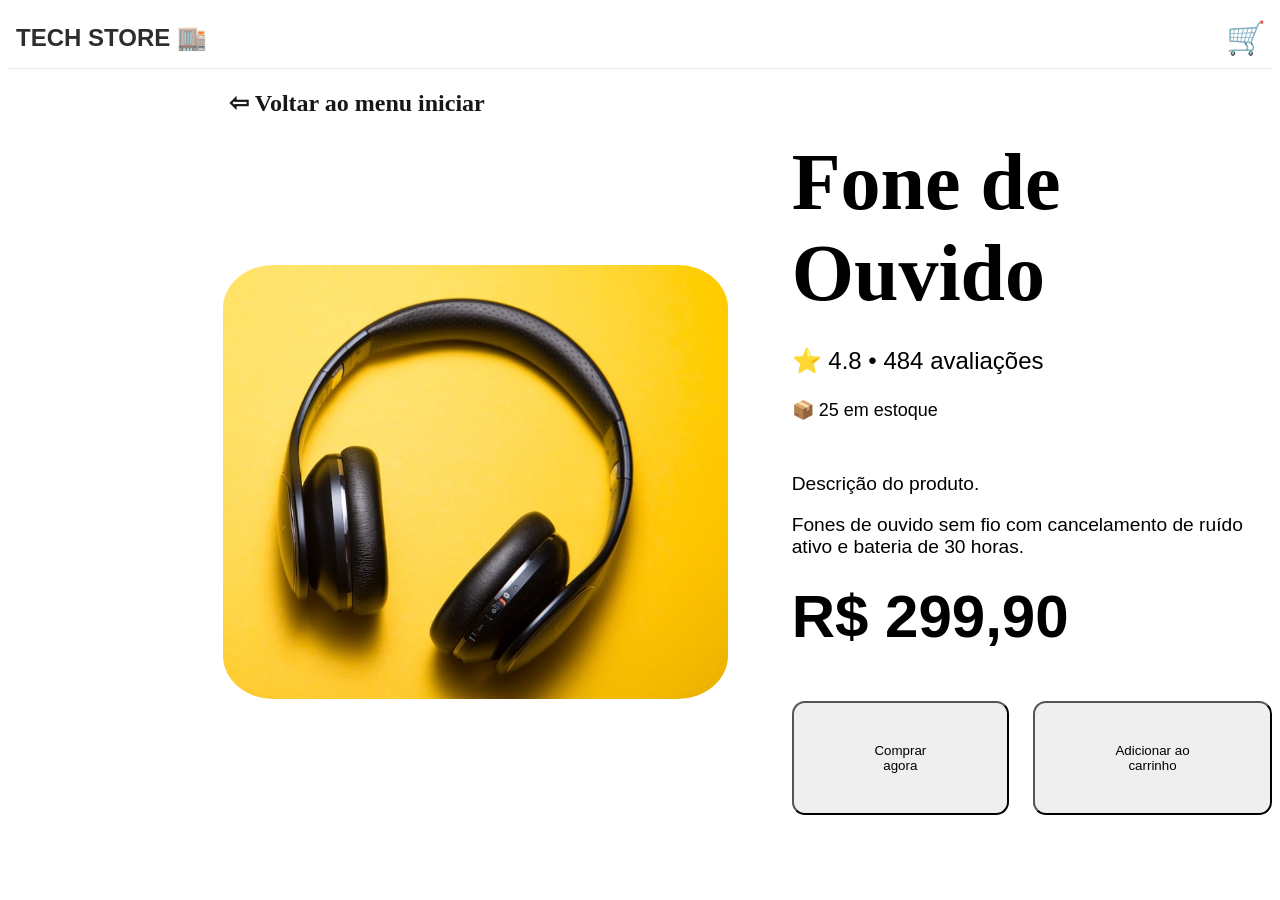
<file: produto01.html>
<!DOCTYPE html>
<html lang="pt-BR">
<head>
    <meta charset="UTF-8">
    <meta name="viewport" content="width=device-width, initial-scale=1.0">
    <link rel="stylesheet" href="produto01.css">
    <link rel="preconnect" href="https://fonts.googleapis.com">
    <title>TECH STORE</title>
</head>
<body>
    
    <header class="cabeçalho">
        <div class="nome-loja">
            <h1>TECH STORE 🏬</h1>
        </div>
        <div class="utilitários">
            <button class="carrinho">🛒</button>
        </div>
    </header>

    <main>
        <h2>
            <a class="voltar-menu" href="-home-page.html">
                ⇦ Voltar ao menu iniciar
            </a>
        </h2>

        <section class="fone-ouvido">
            <img class="fone-de-ouvido" src="images/fone-de-ouvido.png" alt="Fone de ouvido">
            
            <div class="informacoes-do-produto">
                <h1 class="titulo-fone"> Fone de Ouvido </h1>
                <p class="avaliação">⭐ 4.8 • 484 avaliações</p>
                <p class="estoque">📦 25 em estoque</p>
                <div class="Descrição">
                    <p>Descrição do produto.</p>
                    <p>Fones de ouvido sem fio com cancelamento de ruído ativo e bateria de 30 horas.</p>
                </div>
                <h2 class="valor">R$ 299,90</h2>
                <div class="botões">
                    <button class="botao-compra">Comprar agora</button>
                    <button class="botao-carrinho"> Adicionar ao carrinho</button>
                </div>
            </div>
        </section>
    </main>

</body>
</html>
</file>
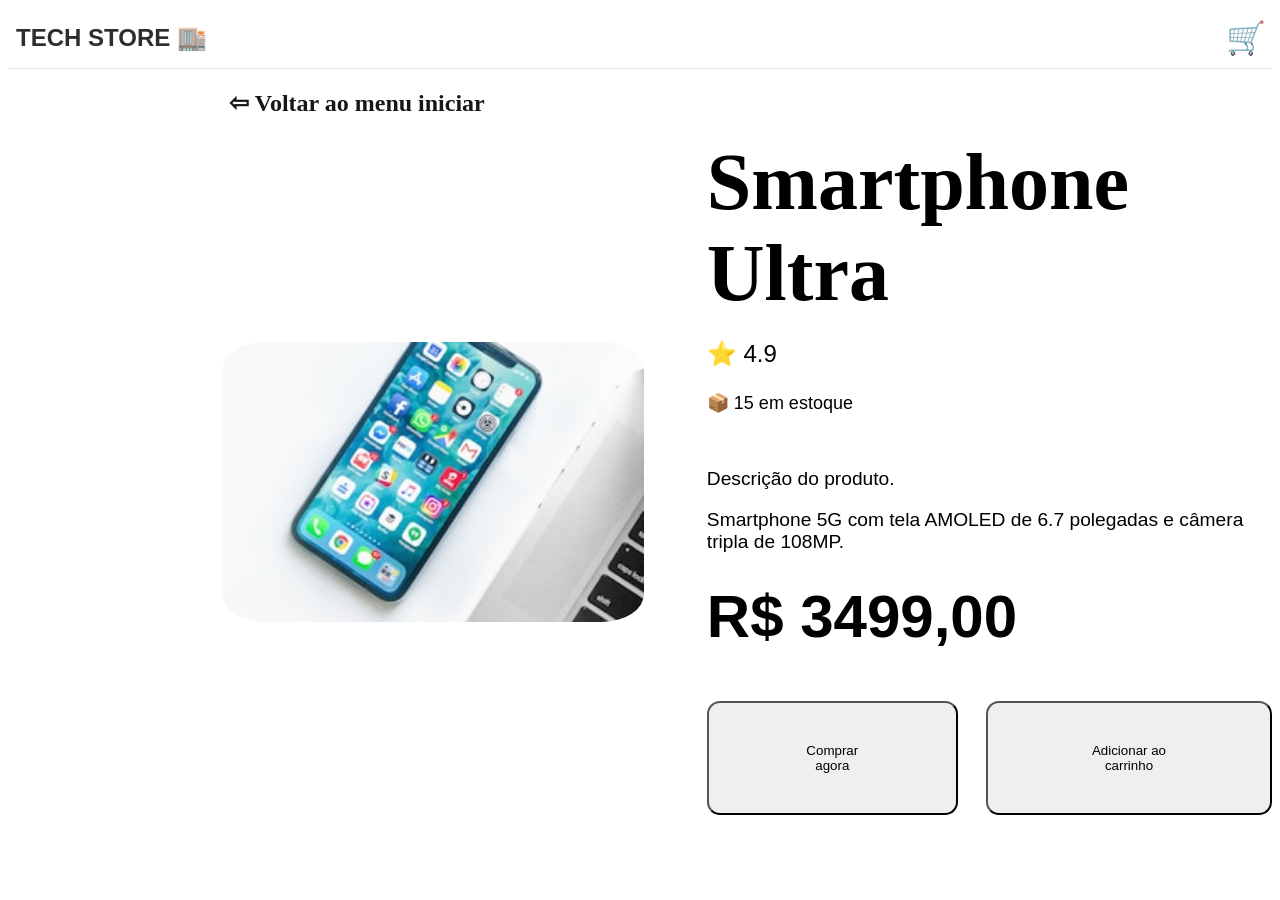
<file: produto02.html>
<!DOCTYPE html>
<html lang="pt-BR">
<head>
    <meta charset="UTF-8">
    <meta name="viewport" content="width=device-width, initial-scale=1.0">
    <link rel="stylesheet" href="produto02.css">
    <link rel="preconnect" href="https://fonts.googleapis.com">
    <title>TECH STORE</title>
</head>
<body>
    
    <header class="cabeçalho">
        <div class="nome-loja">
            <h1>TECH STORE 🏬</h1>
        </div>
        <div class="utilitários">
            <button class="carrinho">🛒</button>
        </div>
    </header>

    <main>
        <h2>
            <a class="voltar-menu" href="-home-page.html">
                ⇦ Voltar ao menu iniciar
            </a>
        </h2>

        <section class="produto-celular">
            <img class="imagem-celular" src="images/celular.png" alt="Smartphone Ultra">
            
            <div class="informacoes-do-produto">
                <h1 class="titulo-celular"> Smartphone Ultra </h1>
                <p class="avaliação">⭐ 4.9</p>
                <p class="estoque">📦 15 em estoque</p>
                <div class="Descrição">
                    <p>Descrição do produto.</p>
                    <p>Smartphone 5G com tela AMOLED de 6.7 polegadas e câmera tripla de 108MP.</p>
                </div>
                <h2 class="valor">R$ 3499,00</h2>
                <div class="botões">
                    <button class="botao-compra">Comprar agora</button>
                    <button class="botao-carrinho"> Adicionar ao carrinho</button>
                </div>
            </div>
        </section>
    </main>

</body>
</html>
</file>
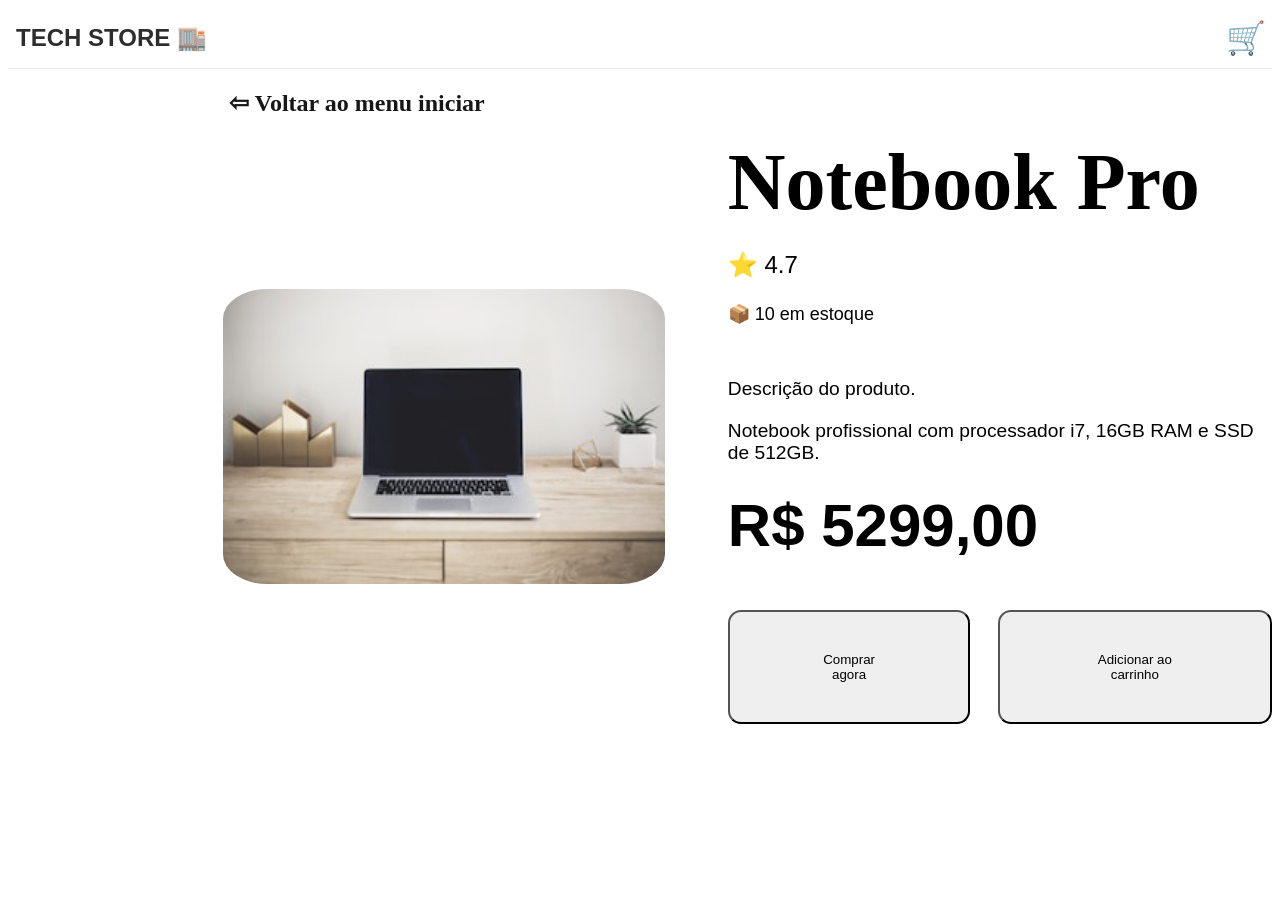
<file: produto03.html>
<!DOCTYPE html>
<html lang="pt-BR">
<head>
    <meta charset="UTF-8">
    <meta name="viewport" content="width=device-width, initial-scale=1.0">
    <link rel="stylesheet" href="produto03.css">
    <link rel="preconnect" href="https://fonts.googleapis.com">
    <title>TECH STORE</title>
</head>
<body>
    
    <header class="cabeçalho">
        <div class="nome-loja">
            <h1>TECH STORE 🏬</h1>
        </div>
        <div class="utilitários">
            <button class="carrinho">🛒</button>
        </div>
    </header>

    <main>
        <h2>
            <a class="voltar-menu" href="-home-page.html">
                ⇦ Voltar ao menu iniciar
            </a>
        </h2>

        <section class="produto-notebook">
            <img class="imagem-notebook" src="images/notebook.png" alt="Notebook Pro">
            
            <div class="informacoes-do-produto">
                <h1 class="titulo-notebook"> Notebook Pro </h1>
                <p class="avaliação">⭐ 4.7</p>
                <p class="estoque">📦 10 em estoque</p>
                <div class="Descrição">
                    <p>Descrição do produto.</p>
                    <p>Notebook profissional com processador i7, 16GB RAM e SSD de 512GB.</p>
                </div>
                <h2 class="valor">R$ 5299,00</h2>
                <div class="botões">
                    <button class="botao-compra">Comprar agora</button>
                    <button class="botao-carrinho"> Adicionar ao carrinho</button>
                </div>
            </div>
        </section>
    </main>

</body>
</html>
</file>
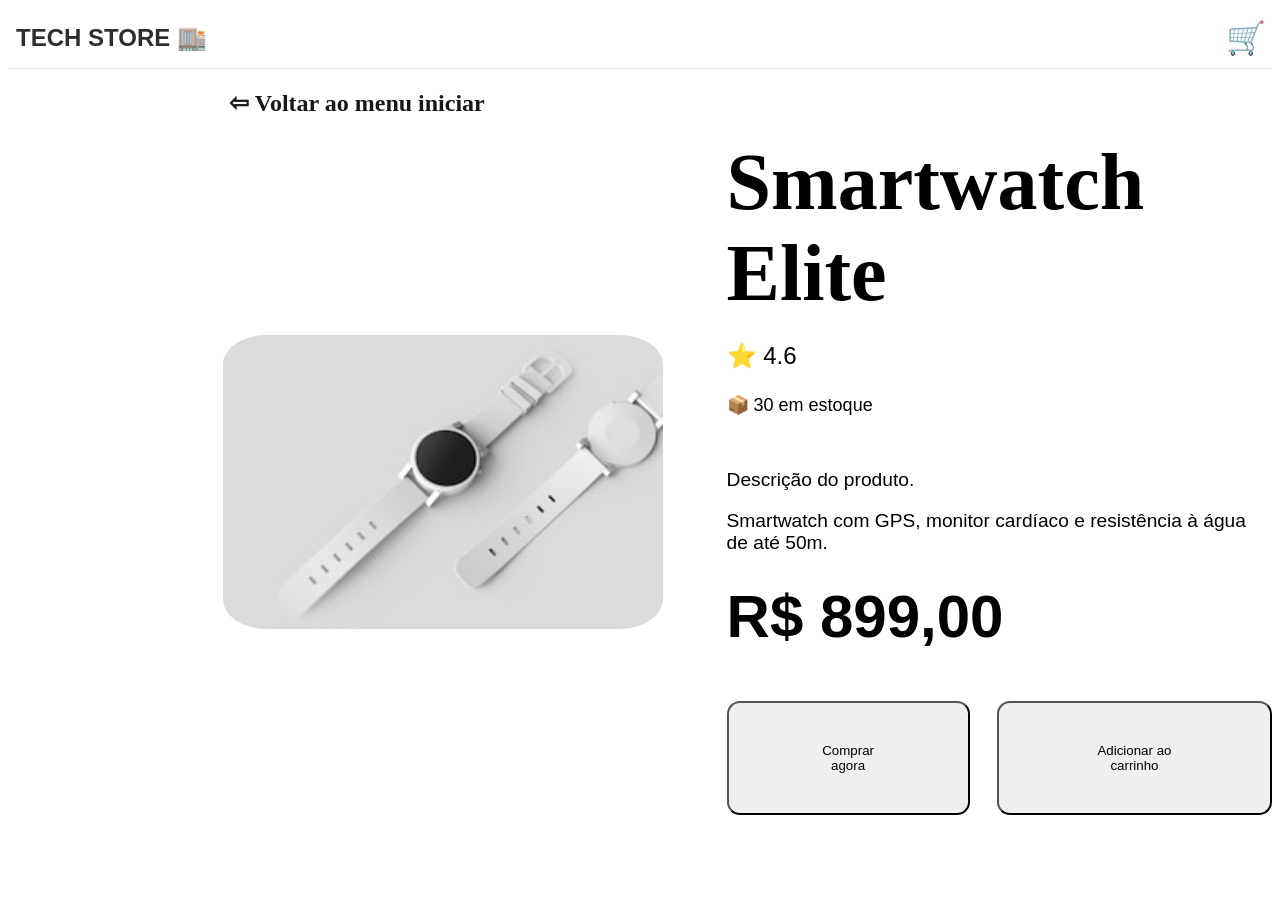
<file: produto04.html>
<!DOCTYPE html>
<html lang="pt-BR">
<head>
    <meta charset="UTF-8">
    <meta name="viewport" content="width=device-width, initial-scale=1.0">
    <link rel="stylesheet" href="produto04.css">
    <link rel="preconnect" href="https://fonts.googleapis.com">
    <title>TECH STORE</title>
</head>
<body>
    
    <header class="cabeçalho">
        <div class="nome-loja">
            <h1>TECH STORE 🏬</h1>
        </div>
        <div class="utilitários">
            <button class="carrinho">🛒</button>
        </div>
    </header>

    <main>
        <h2>
            <a class="voltar-menu" href="-home-page.html">
                ⇦ Voltar ao menu iniciar
            </a>
        </h2>

        <section class="produto-smartwatch">
            <img class="imagem-smartwatch" src="images/smartwatch.png" alt="Smartwatch Elite">
            
            <div class="informacoes-do-produto">
                <h1 class="titulo-smartwatch"> Smartwatch Elite </h1>
                <p class="avaliação">⭐ 4.6</p>
                <p class="estoque">📦 30 em estoque</p>
                <div class="Descrição">
                    <p>Descrição do produto.</p>
                    <p>Smartwatch com GPS, monitor cardíaco e resistência à água de até 50m.</p>
                </div>
                <h2 class="valor">R$ 899,00</h2>
                <div class="botões">
                    <button class="botao-compra">Comprar agora</button>
                    <button class="botao-carrinho"> Adicionar ao carrinho</button>
                </div>
            </div>
        </section>
    </main>

</body>
</html>
</file>
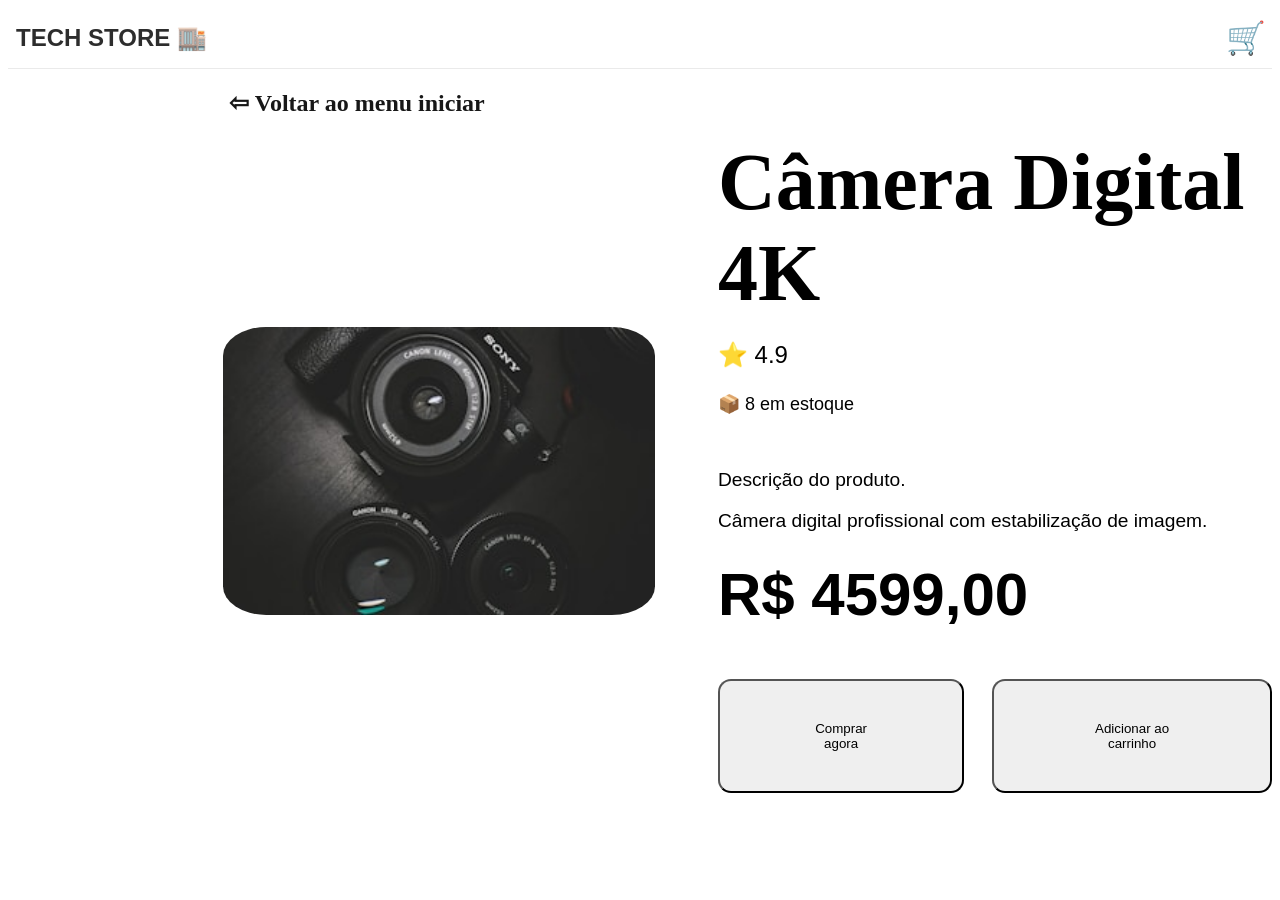
<file: produto05.html>
<!DOCTYPE html>
<html lang="pt-BR">
<head>
    <meta charset="UTF-8">
    <meta name="viewport" content="width=device-width, initial-scale=1.0">
    <link rel="stylesheet" href="produto05.css">
    <link rel="preconnect" href="https://fonts.googleapis.com">
    <title>TECH STORE</title>
</head>
<body>
    
    <header class="cabeçalho">
        <div class="nome-loja">
            <h1>TECH STORE 🏬</h1>
        </div>
        <div class="utilitários">
            <button class="carrinho">🛒</button>
        </div>
    </header>

    <main>
        <h2>
            <a class="voltar-menu" href="-home-page.html">
                ⇦ Voltar ao menu iniciar
            </a>
        </h2>

        <section class="produto-camera">
            <img class="imagem-camera" src="images/camera.png" alt="Câmera Digital 4K">
            
            <div class="informacoes-do-produto">
                <h1 class="titulo-camera"> Câmera Digital 4K </h1>
                <p class="avaliação">⭐ 4.9</p>
                <p class="estoque">📦 8 em estoque</p>
                <div class="Descrição">
                    <p>Descrição do produto.</p>
                    <p>Câmera digital profissional com estabilização de imagem.</p>
                </div>
                <h2 class="valor">R$ 4599,00</h2>
                <div class="botões">
                    <button class="botao-compra">Comprar agora</button>
                    <button class="botao-carrinho"> Adicionar ao carrinho</button>
                </div>
            </div>
        </section>
    </main>

</body>
</html>
</file>
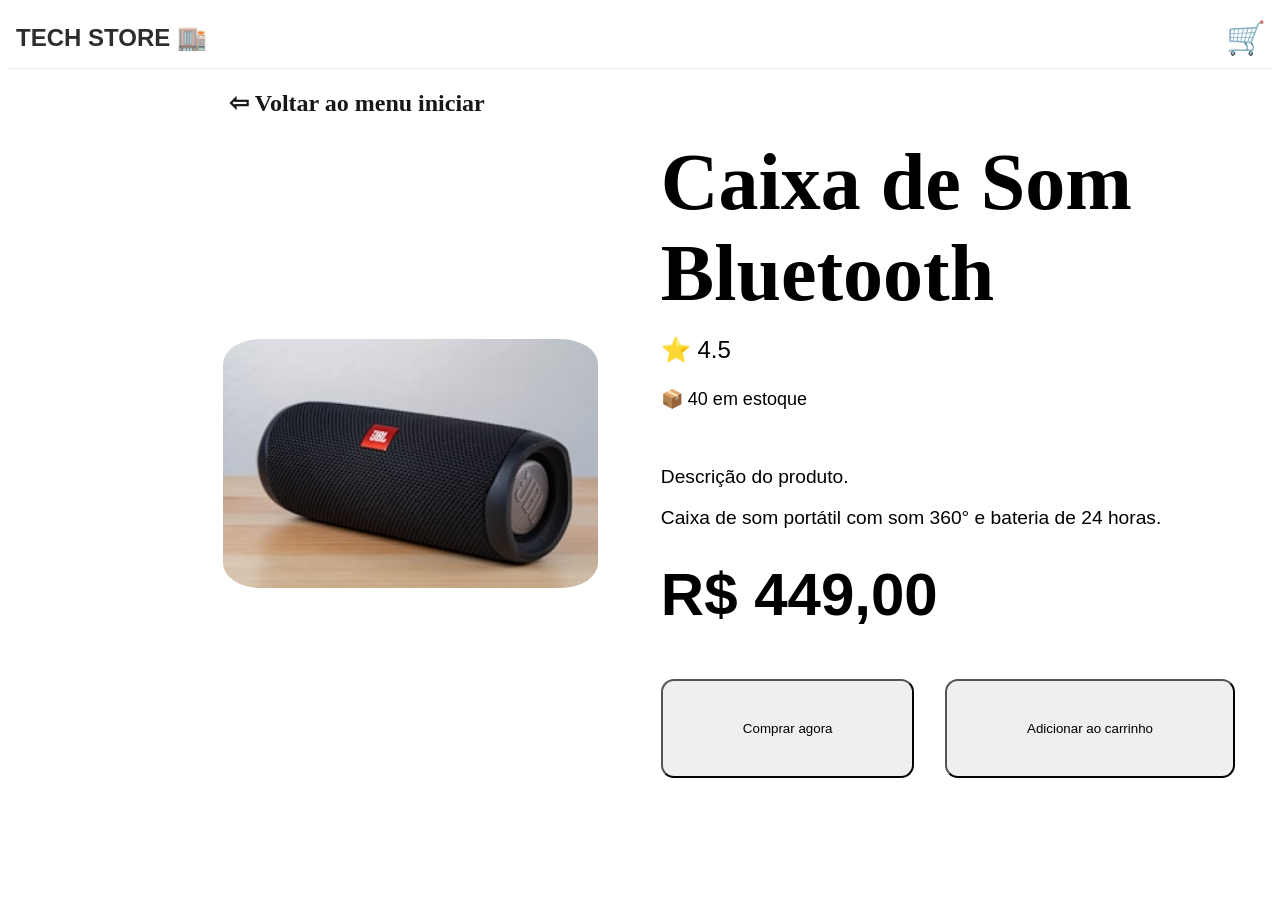
<file: produto06.html>
<!DOCTYPE html>
<html lang="pt-BR">
<head>
    <meta charset="UTF-8">
    <meta name="viewport" content="width=device-width, initial-scale=1.0">
    <link rel="stylesheet" href="produto06.css">
    <link rel="preconnect" href="https://fonts.googleapis.com">
    <title>TECH STORE</title>
</head>
<body>
    
    <header class="cabeçalho">
        <div class="nome-loja">
            <h1>TECH STORE 🏬</h1>
        </div>
        <div class="utilitários">
            <button class="carrinho">🛒</button>
        </div>
    </header>

    <main>
        <h2>
            <a class="voltar-menu" href="-home-page.html">
                ⇦ Voltar ao menu iniciar
            </a>
        </h2>

        <section class="produto-caixa-som">
            <img class="imagem-caixa-som" src="images/caixa-de-som.png" alt="Caixa de Som Bluetooth">
            
            <div class="informacoes-do-produto">
                <h1 class="titulo-caixa-som"> Caixa de Som Bluetooth </h1>
                <p class="avaliação">⭐ 4.5</p>
                <p class="estoque">📦 40 em estoque</p>
                <div class="Descrição">
                    <p>Descrição do produto.</p>
                    <p>Caixa de som portátil com som 360° e bateria de 24 horas.</p>
                </div>
                <h2 class="valor">R$ 449,00</h2>
                <div class="botões">
                    <button class="botao-compra">Comprar agora</button>
                    <button class="botao-carrinho"> Adicionar ao carrinho</button>
                </div>
            </div>
        </section>
    </main>

</body>
</html>
</file>
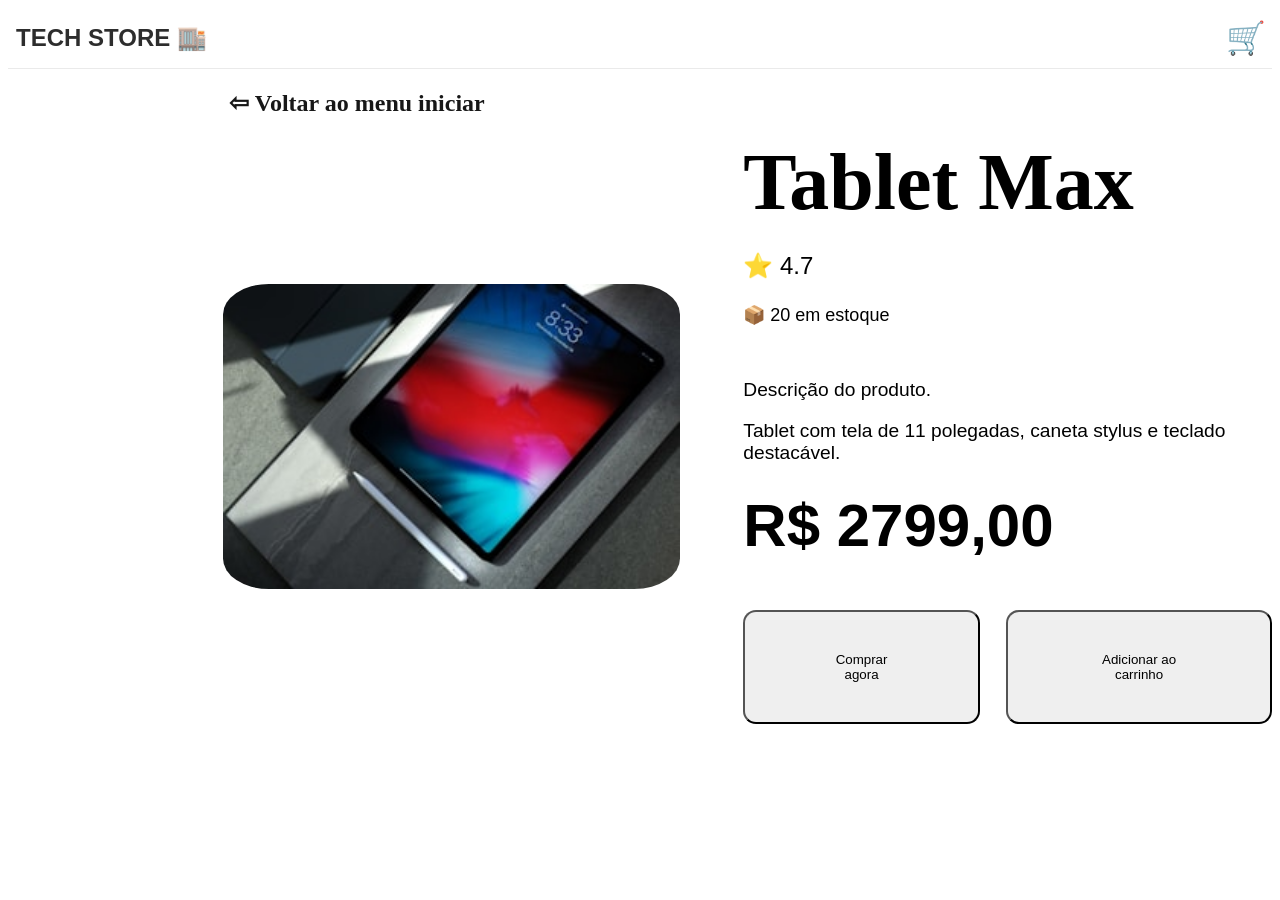
<file: produto07.html>
<!DOCTYPE html>
<html lang="pt-BR">
<head>
    <meta charset="UTF-8">
    <meta name="viewport" content="width=device-width, initial-scale=1.0">
    <link rel="stylesheet" href="produto07.css">
    <link rel="preconnect" href="https://fonts.googleapis.com">
    <title>TECH STORE</title>
</head>
<body>
    
    <header class="cabeçalho">
        <div class="nome-loja">
            <h1>TECH STORE 🏬</h1>
        </div>
        <div class="utilitários">
            <button class="carrinho">🛒</button>
        </div>
    </header>

    <main>
        <h2>
            <a class="voltar-menu" href="-home-page.html">
                ⇦ Voltar ao menu iniciar
            </a>
        </h2>

        <section class="produto-tablet">
            <img class="imagem-tablet" src="images/tablet.png" alt="Tablet Max">
            
            <div class="informacoes-do-produto">
                <h1 class="titulo-tablet"> Tablet Max </h1>
                <p class="avaliação">⭐ 4.7</p>
                <p class="estoque">📦 20 em estoque</p>
                <div class="Descrição">
                    <p>Descrição do produto.</p>
                    <p>Tablet com tela de 11 polegadas, caneta stylus e teclado destacável.</p>
                </div>
                <h2 class="valor">R$ 2799,00</h2>
                <div class="botões">
                    <button class="botao-compra">Comprar agora</button>
                    <button class="botao-carrinho"> Adicionar ao carrinho</button>
                </div>
            </div>
        </section>
    </main>

</body>
</html>
</file>
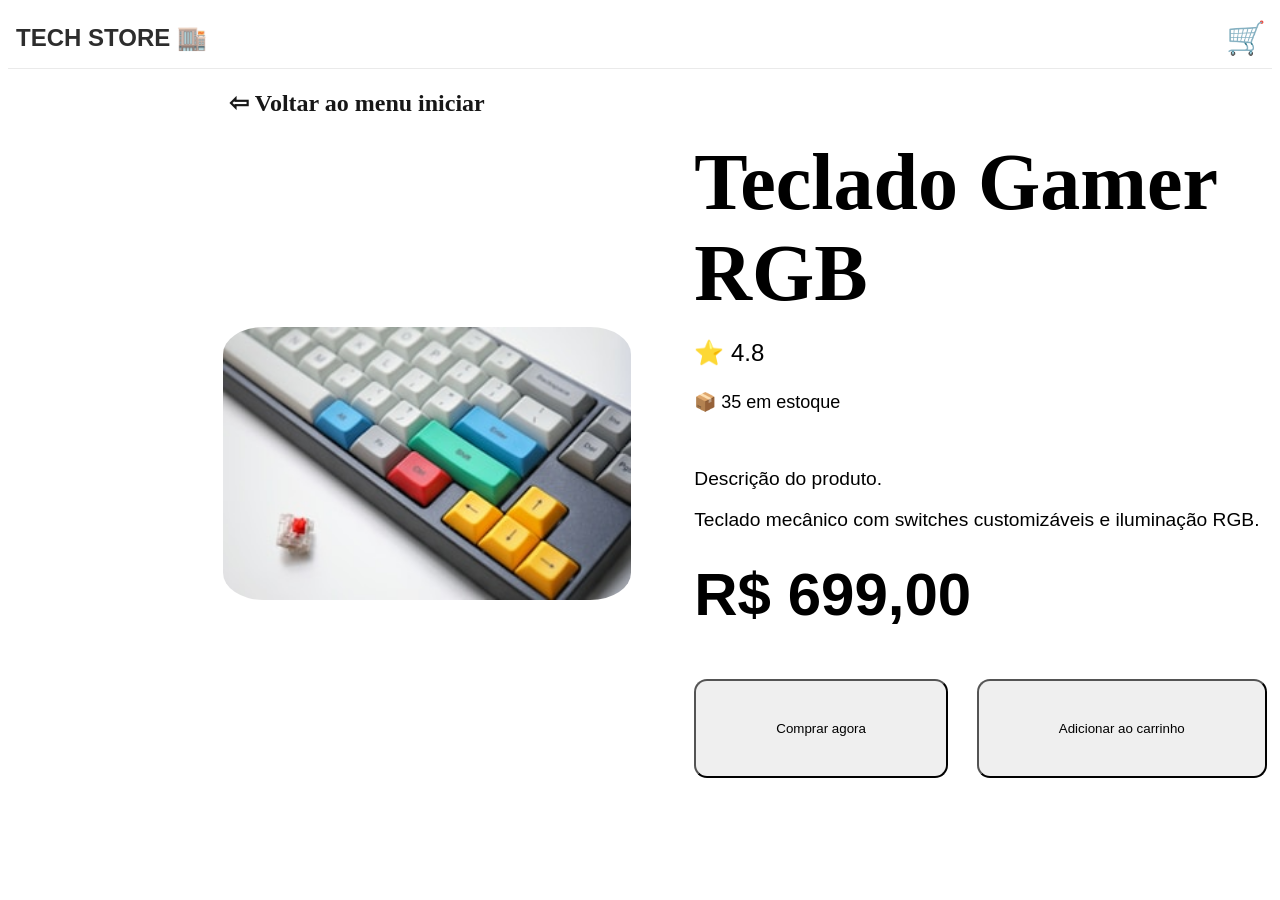
<file: produto08.html>
<!DOCTYPE html>
<html lang="pt-BR">
<head>
    <meta charset="UTF-8">
    <meta name="viewport" content="width=device-width, initial-scale=1.0">
    <link rel="stylesheet" href="produto08.css">
    <link rel="preconnect" href="https://fonts.googleapis.com">
    <title>TECH STORE</title>
</head>
<body>
    
    <header class="cabeçalho">
        <div class="nome-loja">
            <h1>TECH STORE 🏬</h1>
        </div>
        <div class="utilitários">
            <button class="carrinho">🛒</button>
        </div>
    </header>

    <main>
        <h2>
            <a class="voltar-menu" href="-home-page.html">
                ⇦ Voltar ao menu iniciar
            </a>
        </h2>

        <section class="produto-teclado">
            <img class="imagem-teclado" src="images/teclado.png" alt="Teclado Gamer RGB">
            
            <div class="informacoes-do-produto">
                <h1 class="titulo-teclado"> Teclado Gamer RGB </h1>
                <p class="avaliação">⭐ 4.8</p>
                <p class="estoque">📦 35 em estoque</p>
                <div class="Descrição">
                    <p>Descrição do produto.</p>
                    <p>Teclado mecânico com switches customizáveis e iluminação RGB.</p>
                </div>
                <h2 class="valor">R$ 699,00</h2>
                <div class="botões">
                    <button class="botao-compra">Comprar agora</button>
                    <button class="botao-carrinho"> Adicionar ao carrinho</button>
                </div>
            </div>
        </section>
    </main>

</body>
</html>
</file>
<file: produto01.css>
.cabeçalho { border-bottom: 1px solid #eaeaea;
    padding-left: 8px;
    background-color: white;
    display: flex;
    align-items: center;
    justify-content: space-between;
    font-family: 'Segoe UI', sans-serif;}

.nome-loja h1 {font-size: 1.5rem;
    color: #000000d2;}

button { cursor: pointer;}

.cabeçalho button { border-radius: 8px;
    border: none;
    background: none;
    font-size: 2rem;}

.voltar-menu {text-align: left;
    padding-left: 17.5%;
    display: inline-block;
    text-decoration: none;
    color: #000000e8;}

.fone-ouvido {text-align: center;
    display: flex;
    gap: 40%;}

.fone-de-ouvido {margin-left: 17%;
    margin-top: 1%;
    border-radius: 10%;
    width: 40%;
    height: auto;}

.fone-ouvido {display: flex;
    align-items: center;
    gap: 5%;}

.informacoes-do-produto {
    text-align: left;
    font-family: 'Segoe UI', sans-serif;}

.titulo-fone {font-size: 80px;
    margin-top: 0%;
    font-family:'Georgia'}

.avaliação {font-size: x-large;
    margin-top: -8%;}
    
.estoque {font-size: large;}

.Descrição {font-size: larger;
    padding-top: 3%;}

.valor {font-size: 60px;
    margin-top: 5%;}

.botões {display: flex;
    gap: 5%;}

.botao-compra {padding: 40px 80px;
    border-radius: 13px;}

.botao-carrinho {padding: 40px 80px;
    border-radius: 13px;}

@media (max-width: 768px) {
    html, body {
        overflow-x: hidden;
        width: 100%;
        margin: 0;
        padding: 0;}

    * {
        box-sizing: border-box;}

    .cabeçalho {
        padding: 15px;
        width: 100%;}
    
    .nome-loja h1 {
        font-size: 1.2rem;
        margin: 0;}

    .voltar-menu {
        padding-left: 15px;
        font-size: 1rem;}

    .fone-ouvido, .produto-celular, .produto-notebook, .produto-smartwatch, 
    .produto-camera, .produto-caixa-som, .produto-tablet, .produto-teclado {
        flex-direction: column;
        gap: 20px;
        margin-top: 10px;
        width: 100%;
        padding: 0 15px;}

    .fone-de-ouvido, .imagem-celular, .imagem-notebook, .imagem-smartwatch, 
    .imagem-camera, .imagem-caixa-som, .imagem-tablet, .imagem-teclado {
        margin: 0 auto;
        width: 100%;
        max-width: 300px;
        display: block;}

    .informacoes-do-produto {
        text-align: center;
        width: 100%;
        padding: 0;}

    .titulo-fone, .titulo-celular, .titulo-notebook, .titulo-smartwatch, 
    .titulo-camera, .titulo-caixa-som, .titulo-tablet, .titulo-teclado {
        font-size: 2.5rem;
        line-height: 1.2;
        word-wrap: break-word;
        margin-top: 15px;}

    .Descrição {
        font-size: 1.1rem;
        padding: 0;}

    .valor {
        font-size: 2rem;}

    .botões {
        display: flex;
        flex-direction: column;
        gap: 15px;
        width: 100%;
        margin-bottom: 40px;}

    .botao-compra, .botao-carrinho {
        width: 100%;
        padding: 15px 10px;
        font-size: 1.1rem;
        white-space: normal;
        height: auto;}
}
</file>
<file: produto02.css>
.cabeçalho { 
    border-bottom: 1px solid #eaeaea;
    padding-left: 8px;
    background-color: white;
    display: flex;
    align-items: center;
    justify-content: space-between;
    font-family: 'Segoe UI', sans-serif;}

.nome-loja h1 {
    font-size: 1.5rem;
    color: #000000d2;}

button { 
    cursor: pointer;}

.cabeçalho button { 
    border-radius: 8px;
    border: none;
    background: none;
    font-size: 2rem;}

.voltar-menu {
    text-align: left;
    padding-left: 17.5%;
    display: inline-block;
    text-decoration: none;
    color: #000000e8;}

.produto-celular {
    text-align: center;
    display: flex;
    align-items: center;
    gap: 5%;}

.imagem-celular {
    margin-left: 17%;
    margin-top: 1%;
    border-radius: 10%;
    width: 40%;
    height: auto;}

.informacoes-do-produto {
    text-align: left;
    font-family: 'Segoe UI', sans-serif;}

.titulo-celular {
    font-size: 80px;
    margin-top: 0%;
    font-family: 'Georgia';}

.avaliação {
    font-size: x-large;
    margin-top: -8%;}
    
.estoque {
    font-size: large;}

.Descrição {
    font-size: larger;
    padding-top: 3%;}

.valor {
    font-size: 60px;
    margin-top: 5%;}

.botões {
    display: flex;
    gap: 5%;}

.botao-compra {
    padding: 40px 80px;
    border-radius: 13px;}

.botao-carrinho {
    padding: 40px 80px;
    border-radius: 13px;}

@media (max-width: 768px) {
    html, body {
        overflow-x: hidden;
        width: 100%;
        margin: 0;
        padding: 0;}

    * {
        box-sizing: border-box;}

    .cabeçalho {
        padding: 15px;
        width: 100%;}
    
    .nome-loja h1 {
        font-size: 1.2rem;
        margin: 0;}

    .voltar-menu {
        padding-left: 15px;
        font-size: 1rem;}

    .fone-ouvido, .produto-celular, .produto-notebook, .produto-smartwatch, 
    .produto-camera, .produto-caixa-som, .produto-tablet, .produto-teclado {
        flex-direction: column;
        gap: 20px;
        margin-top: 10px;
        width: 100%;
        padding: 0 15px;}

    .fone-de-ouvido, .imagem-celular, .imagem-notebook, .imagem-smartwatch, 
    .imagem-camera, .imagem-caixa-som, .imagem-tablet, .imagem-teclado {
        margin: 0 auto;
        width: 100%;
        max-width: 300px;
        display: block;}

    .informacoes-do-produto {
        text-align: center;
        width: 100%;
        padding: 0;}

    .titulo-fone, .titulo-celular, .titulo-notebook, .titulo-smartwatch, 
    .titulo-camera, .titulo-caixa-som, .titulo-tablet, .titulo-teclado {
        font-size: 2.5rem;
        line-height: 1.2;
        word-wrap: break-word;
        margin-top: 15px;}

    .Descrição {
        font-size: 1.1rem;
        padding: 0;}

    .valor {
        font-size: 2rem;}

    .botões {
        display: flex;
        flex-direction: column;
        gap: 15px;
        width: 100%;
        margin-bottom: 40px;}

    .botao-compra, .botao-carrinho {
        width: 100%;
        padding: 15px 10px;
        font-size: 1.1rem;
        white-space: normal;
        height: auto;}
}
</file>
<file: produto03.css>
.cabeçalho { 
    border-bottom: 1px solid #eaeaea;
    padding-left: 8px;
    background-color: white;
    display: flex;
    align-items: center;
    justify-content: space-between;
    font-family: 'Segoe UI', sans-serif;}

.nome-loja h1 {
    font-size: 1.5rem;
    color: #000000d2;}

button { 
    cursor: pointer;}


.cabeçalho button { 
    border-radius: 8px;
    border: none;
    background: none;
    font-size: 2rem;}

.voltar-menu {
    text-align: left;
    padding-left: 17.5%;
    display: inline-block;
    text-decoration: none;
    color: #000000e8;}

.produto-notebook {
    text-align: center;
    display: flex;
    align-items: center;
    gap: 5%;}

.imagem-notebook {
    margin-left: 17%;
    margin-top: 1%;
    border-radius: 10%;
    width: 40%;
    height: auto;}

.informacoes-do-produto {
    text-align: left;
    font-family: 'Segoe UI', sans-serif;}

.titulo-notebook {
    font-size: 80px;
    margin-top: 0%;
    font-family: 'Georgia';}

.avaliação {
    font-size: x-large;
    margin-top: -8%;}
   
.estoque {
    font-size: large;}

.Descrição {
    font-size: larger;
    padding-top: 3%;}

.valor {
    font-size: 60px;
    margin-top: 5%;}

.botões {
    display: flex;
    gap: 5%;}

.botao-compra {
    padding: 40px 80px;
    border-radius: 13px;}

.botao-carrinho {
    padding: 40px 80px;
    border-radius: 13px;}

@media (max-width: 768px) {
    html, body {
        overflow-x: hidden;
        width: 100%;
        margin: 0;
        padding: 0;}

    * {
        box-sizing: border-box;}

    .cabeçalho {
        padding: 15px;
        width: 100%;}
    
    .nome-loja h1 {
        font-size: 1.2rem;
        margin: 0;}

    .voltar-menu {
        padding-left: 15px;
        font-size: 1rem;}

    .fone-ouvido, .produto-celular, .produto-notebook, .produto-smartwatch, 
    .produto-camera, .produto-caixa-som, .produto-tablet, .produto-teclado {
        flex-direction: column;
        gap: 20px;
        margin-top: 10px;
        width: 100%;
        padding: 0 15px;}

    .fone-de-ouvido, .imagem-celular, .imagem-notebook, .imagem-smartwatch, 
    .imagem-camera, .imagem-caixa-som, .imagem-tablet, .imagem-teclado {
        margin: 0 auto;
        width: 100%;
        max-width: 300px;
        display: block;}

    .informacoes-do-produto {
        text-align: center;
        width: 100%;
        padding: 0;}

    .titulo-fone, .titulo-celular, .titulo-notebook, .titulo-smartwatch, 
    .titulo-camera, .titulo-caixa-som, .titulo-tablet, .titulo-teclado {
        font-size: 2.5rem;
        line-height: 1.2;
        word-wrap: break-word;
        margin-top: 15px;}

    .Descrição {
        font-size: 1.1rem;
        padding: 0;}

    .valor {
        font-size: 2rem;}

    .botões {
        display: flex;
        flex-direction: column;
        gap: 15px;
        width: 100%;
        margin-bottom: 40px;}

    .botao-compra, .botao-carrinho {
        width: 100%;
        padding: 15px 10px;
        font-size: 1.1rem;
        white-space: normal;
        height: auto;}
}
</file>
<file: produto04.css>
.cabeçalho { 
    border-bottom: 1px solid #eaeaea;
    padding-left: 8px;
    background-color: white;
    display: flex;
    align-items: center;
    justify-content: space-between;
    font-family: 'Segoe UI', sans-serif;}

.nome-loja h1 {
    font-size: 1.5rem;
    color: #000000d2;}

button { 
    cursor: pointer;}

.cabeçalho button { 
    border-radius: 8px;
    border: none;
    background: none;
    font-size: 2rem;}

.voltar-menu {
    text-align: left;
    padding-left: 17.5%;
    display: inline-block;
    text-decoration: none;
    color: #000000e8;}

.produto-smartwatch {
    text-align: center;
    display: flex;
    align-items: center;
    gap: 5%;}

.imagem-smartwatch {
    margin-left: 17%;
    margin-top: 1%;
    border-radius: 10%;
    width: 40%;
    height: auto;}

.informacoes-do-produto {
    text-align: left;
    font-family: 'Segoe UI', sans-serif;}

.titulo-smartwatch {
    font-size: 80px;
    margin-top: 0%;
    font-family: 'Georgia';}

.avaliação {
    font-size: x-large;
    margin-top: -8%;}
    
.estoque {
    font-size: large;}

.Descrição {
    font-size: larger;
    padding-top: 3%;}

.valor {
    font-size: 60px;
    margin-top: 5%;}

.botões {
    display: flex;
    gap: 5%;}

.botao-compra {
    padding: 40px 80px;
    border-radius: 13px;}

.botao-carrinho {
    padding: 40px 80px;
    border-radius: 13px;}

@media (max-width: 768px) {
    html, body {
        overflow-x: hidden;
        width: 100%;
        margin: 0;
        padding: 0;}

    * {
        box-sizing: border-box;}

    .cabeçalho {
        padding: 15px;
        width: 100%;}
    
    .nome-loja h1 {
        font-size: 1.2rem;
        margin: 0;}

    .voltar-menu {
        padding-left: 15px;
        font-size: 1rem;}

    .fone-ouvido, .produto-celular, .produto-notebook, .produto-smartwatch, 
    .produto-camera, .produto-caixa-som, .produto-tablet, .produto-teclado {
        flex-direction: column;
        gap: 20px;
        margin-top: 10px;
        width: 100%;
        padding: 0 15px;}

    .fone-de-ouvido, .imagem-celular, .imagem-notebook, .imagem-smartwatch, 
    .imagem-camera, .imagem-caixa-som, .imagem-tablet, .imagem-teclado {
        margin: 0 auto;
        width: 100%;
        max-width: 300px;
        display: block;}

    .informacoes-do-produto {
        text-align: center;
        width: 100%;
        padding: 0;}

    .titulo-fone, .titulo-celular, .titulo-notebook, .titulo-smartwatch, 
    .titulo-camera, .titulo-caixa-som, .titulo-tablet, .titulo-teclado {
        font-size: 2.5rem;
        line-height: 1.2;
        word-wrap: break-word;
        margin-top: 15px;}

    .Descrição {
        font-size: 1.1rem;
        padding: 0;}

    .valor {
        font-size: 2rem;}

    .botões {
        display: flex;
        flex-direction: column;
        gap: 15px;
        width: 100%;
        margin-bottom: 40px;}

    .botao-compra, .botao-carrinho {
        width: 100%;
        padding: 15px 10px;
        font-size: 1.1rem;
        white-space: normal;
        height: auto;}
}
</file>
<file: produto05.css>
.cabeçalho { 
    border-bottom: 1px solid #eaeaea;
    padding-left: 8px;
    background-color: white;
    display: flex;
    align-items: center;
    justify-content: space-between;
    font-family: 'Segoe UI', sans-serif;}

.nome-loja h1 {
    font-size: 1.5rem;
    color: #000000d2;}

button { 
    cursor: pointer;}

.cabeçalho button { 
    border-radius: 8px;
    border: none;
    background: none;
    font-size: 2rem;}

.voltar-menu {
    text-align: left;
    padding-left: 17.5%;
    display: inline-block;
    text-decoration: none;
    color: #000000e8;}

.produto-camera {
    text-align: center;
    display: flex;
    align-items: center;
    gap: 5%;}

.imagem-camera {
    margin-left: 17%;
    margin-top: 1%;
    border-radius: 10%;
    width: 40%;
    height: auto;}

.informacoes-do-produto {
    text-align: left;
    font-family: 'Segoe UI', sans-serif;}

.titulo-camera {
    font-size: 80px;
    margin-top: 0%;
    font-family: 'Georgia';}

.avaliação {
    font-size: x-large;
    margin-top: -8%;}
    
.estoque {
    font-size: large;}

.Descrição {
    font-size: larger;
    padding-top: 3%;}

.valor {
    font-size: 60px;
    margin-top: 5%;}

.botões {
    display: flex;
    gap: 5%;}

.botao-compra {
    padding: 40px 80px;
    border-radius: 13px;}

.botao-carrinho {
    padding: 40px 80px;
    border-radius: 13px;}

@media (max-width: 768px) {
    html, body {
        overflow-x: hidden;
        width: 100%;
        margin: 0;
        padding: 0;}

    * {
        box-sizing: border-box;}

    .cabeçalho {
        padding: 15px;
        width: 100%;}
    
    .nome-loja h1 {
        font-size: 1.2rem;
        margin: 0;}

    .voltar-menu {
        padding-left: 15px;
        font-size: 1rem;}

    .fone-ouvido, .produto-celular, .produto-notebook, .produto-smartwatch, 
    .produto-camera, .produto-caixa-som, .produto-tablet, .produto-teclado {
        flex-direction: column;
        gap: 20px;
        margin-top: 10px;
        width: 100%;
        padding: 0 15px;}

    .fone-de-ouvido, .imagem-celular, .imagem-notebook, .imagem-smartwatch, 
    .imagem-camera, .imagem-caixa-som, .imagem-tablet, .imagem-teclado {
        margin: 0 auto;
        width: 100%;
        max-width: 300px;
        display: block;}

    .informacoes-do-produto {
        text-align: center;
        width: 100%;
        padding: 0;}

    .titulo-fone, .titulo-celular, .titulo-notebook, .titulo-smartwatch, 
    .titulo-camera, .titulo-caixa-som, .titulo-tablet, .titulo-teclado {
        font-size: 2.5rem;
        line-height: 1.2;
        word-wrap: break-word;
        margin-top: 15px;}

    .Descrição {
        font-size: 1.1rem;
        padding: 0;}

    .valor {
        font-size: 2rem;}

    .botões {
        display: flex;
        flex-direction: column;
        gap: 15px;
        width: 100%;
        margin-bottom: 40px;}

    .botao-compra, .botao-carrinho {
        width: 100%;
        padding: 15px 10px;
        font-size: 1.1rem;
        white-space: normal;
        height: auto;}
}
</file>
<file: produto06.css>
.cabeçalho { 
    border-bottom: 1px solid #eaeaea;
    padding-left: 8px;
    background-color: white;
    display: flex;
    align-items: center;
    justify-content: space-between;
    font-family: 'Segoe UI', sans-serif;}

.nome-loja h1 {
    font-size: 1.5rem;
    color: #000000d2;}

button { 
    cursor: pointer;}

.cabeçalho button { 
    border-radius: 8px;
    border: none;
    background: none;
    font-size: 2rem;}

.voltar-menu {
    text-align: left;
    padding-left: 17.5%;
    display: inline-block;
    text-decoration: none;
    color: #000000e8;}


.produto-caixa-som {
    text-align: center;
    display: flex;
    align-items: center;
    gap: 5%;}

.imagem-caixa-som {
    margin-left: 17%;
    margin-top: 1%;
    border-radius: 10%;
    width: 40%;
    height: auto;}

.informacoes-do-produto {
    text-align: left;
    font-family: 'Segoe UI', sans-serif;}

.titulo-caixa-som {
    font-size: 80px;
    margin-top: 0%;
    font-family: 'Georgia';}

.avaliação {
    font-size: x-large;
    margin-top: -8%;}
    
.estoque {
    font-size: large;}

.Descrição {
    font-size: larger;
    padding-top: 3%;}

.valor {
    font-size: 60px;
    margin-top: 5%;}

.botões {
    display: flex;
    gap: 5%;}

.botao-compra {
    padding: 40px 80px;
    border-radius: 13px;}

.botao-carrinho {
    padding: 40px 80px;
    border-radius: 13px;}

@media (max-width: 768px) {
    html, body {
        overflow-x: hidden;
        width: 100%;
        margin: 0;
        padding: 0;}

    * {
        box-sizing: border-box;}

    .cabeçalho {
        padding: 15px;
        width: 100%;}
    
    .nome-loja h1 {
        font-size: 1.2rem;
        margin: 0;}

    .voltar-menu {
        padding-left: 15px;
        font-size: 1rem;}

    .fone-ouvido, .produto-celular, .produto-notebook, .produto-smartwatch, 
    .produto-camera, .produto-caixa-som, .produto-tablet, .produto-teclado {
        flex-direction: column;
        gap: 20px;
        margin-top: 10px;
        width: 100%;
        padding: 0 15px;}

    .fone-de-ouvido, .imagem-celular, .imagem-notebook, .imagem-smartwatch, 
    .imagem-camera, .imagem-caixa-som, .imagem-tablet, .imagem-teclado {
        margin: 0 auto;
        width: 100%;
        max-width: 300px;
        display: block;}

    .informacoes-do-produto {
        text-align: center;
        width: 100%;
        padding: 0;}

    .titulo-fone, .titulo-celular, .titulo-notebook, .titulo-smartwatch, 
    .titulo-camera, .titulo-caixa-som, .titulo-tablet, .titulo-teclado {
        font-size: 2.5rem;
        line-height: 1.2;
        word-wrap: break-word;
        margin-top: 15px;}

    .Descrição {
        font-size: 1.1rem;
        padding: 0;}

    .valor {
        font-size: 2rem;}

    .botões {
        display: flex;
        flex-direction: column;
        gap: 15px;
        width: 100%;
        margin-bottom: 40px;}

    .botao-compra, .botao-carrinho {
        width: 100%;
        padding: 15px 10px;
        font-size: 1.1rem;
        white-space: normal;
        height: auto;}
}
</file>
<file: produto07.css>
.cabeçalho { 
    border-bottom: 1px solid #eaeaea;
    padding-left: 8px;
    background-color: white;
    display: flex;
    align-items: center;
    justify-content: space-between;
    font-family: 'Segoe UI', sans-serif;}

.nome-loja h1 {
    font-size: 1.5rem;
    color: #000000d2;}

button { 
    cursor: pointer;}

.cabeçalho button { 
    border-radius: 8px;
    border: none;
    background: none;
    font-size: 2rem;}

.voltar-menu {
    text-align: left;
    padding-left: 17.5%;
    display: inline-block;
    text-decoration: none;
    color: #000000e8;}

.produto-tablet {
    text-align: center;
    display: flex;
    align-items: center;
    gap: 5%;}

.imagem-tablet {
    margin-left: 17%;
    margin-top: 1%;
    border-radius: 10%;
    width: 40%;
    height: auto;}

.informacoes-do-produto {
    text-align: left;
    font-family: 'Segoe UI', sans-serif;}

.titulo-tablet {
    font-size: 80px;
    margin-top: 0%;
    font-family: 'Georgia';}

.avaliação {
    font-size: x-large;
    margin-top: -8%;}
    
.estoque {
    font-size: large;}

.Descrição {
    font-size: larger;
    padding-top: 3%;}

.valor {
    font-size: 60px;
    margin-top: 5%;}

.botões {
    display: flex;
    gap: 5%;}

.botao-compra {
    padding: 40px 80px;
    border-radius: 13px;}

.botao-carrinho {
    padding: 40px 80px;
    border-radius: 13px;}

@media (max-width: 768px) {
    html, body {
        overflow-x: hidden;
        width: 100%;
        margin: 0;
        padding: 0;}

    * {
        box-sizing: border-box;}

    .cabeçalho {
        padding: 15px;
        width: 100%;}
    
    .nome-loja h1 {
        font-size: 1.2rem;
        margin: 0;}

    .voltar-menu {
        padding-left: 15px;
        font-size: 1rem;}

    .fone-ouvido, .produto-celular, .produto-notebook, .produto-smartwatch, 
    .produto-camera, .produto-caixa-som, .produto-tablet, .produto-teclado {
        flex-direction: column;
        gap: 20px;
        margin-top: 10px;
        width: 100%;
        padding: 0 15px;}

    .fone-de-ouvido, .imagem-celular, .imagem-notebook, .imagem-smartwatch, 
    .imagem-camera, .imagem-caixa-som, .imagem-tablet, .imagem-teclado {
        margin: 0 auto;
        width: 100%;
        max-width: 300px;
        display: block;}

    .informacoes-do-produto {
        text-align: center;
        width: 100%;
        padding: 0;}

    .titulo-fone, .titulo-celular, .titulo-notebook, .titulo-smartwatch, 
    .titulo-camera, .titulo-caixa-som, .titulo-tablet, .titulo-teclado {
        font-size: 2.5rem;
        line-height: 1.2;
        word-wrap: break-word;
        margin-top: 15px;}

    .Descrição {
        font-size: 1.1rem;
        padding: 0;}

    .valor {
        font-size: 2rem;}

    .botões {
        display: flex;
        flex-direction: column;
        gap: 15px;
        width: 100%;
        margin-bottom: 40px;}

    .botao-compra, .botao-carrinho {
        width: 100%;
        padding: 15px 10px;
        font-size: 1.1rem;
        white-space: normal;
        height: auto;}
}
</file>
<file: produto08.css>
.cabeçalho { 
    border-bottom: 1px solid #eaeaea;
    padding-left: 8px;
    background-color: white;
    display: flex;
    align-items: center;
    justify-content: space-between;
    font-family: 'Segoe UI', sans-serif;}

.nome-loja h1 {
    font-size: 1.5rem;
    color: #000000d2;}

button { 
    cursor: pointer;}

.cabeçalho button { 
    border-radius: 8px;
    border: none;
    background: none;
    font-size: 2rem;}

.voltar-menu {
    text-align: left;
    padding-left: 17.5%;
    display: inline-block;
    text-decoration: none;
    color: #000000e8;}

.produto-teclado {
    text-align: center;
    display: flex;
    align-items: center;
    gap: 5%;}

.imagem-teclado {
    margin-left: 17%;
    margin-top: 1%;
    border-radius: 10%;
    width: 40%;
    height: auto;}

.informacoes-do-produto {
    text-align: left;
    font-family: 'Segoe UI', sans-serif;}

.titulo-teclado {
    font-size: 80px;
    margin-top: 0%;
    font-family: 'Georgia';}

.avaliação {
    font-size: x-large;
    margin-top: -8%;}
    
.estoque {
    font-size: large;}

.Descrição {
    font-size: larger;
    padding-top: 3%;}

.valor {
    font-size: 60px;
    margin-top: 5%;}

.botões {
    display: flex;
    gap: 5%;}

.botao-compra {
    padding: 40px 80px;
    border-radius: 13px;}

.botao-carrinho {
    padding: 40px 80px;
    border-radius: 13px;}

@media (max-width: 768px) {
    html, body {
        overflow-x: hidden;
        width: 100%;
        margin: 0;
        padding: 0;}

    * {
        box-sizing: border-box;}

    .cabeçalho {
        padding: 15px;
        width: 100%;}
    
    .nome-loja h1 {
        font-size: 1.2rem;
        margin: 0;}

    .voltar-menu {
        padding-left: 15px;
        font-size: 1rem;}

    .fone-ouvido, .produto-celular, .produto-notebook, .produto-smartwatch, 
    .produto-camera, .produto-caixa-som, .produto-tablet, .produto-teclado {
        flex-direction: column;
        gap: 20px;
        margin-top: 10px;
        width: 100%;
        padding: 0 15px;}

    .fone-de-ouvido, .imagem-celular, .imagem-notebook, .imagem-smartwatch, 
    .imagem-camera, .imagem-caixa-som, .imagem-tablet, .imagem-teclado {
        margin: 0 auto;
        width: 100%;
        max-width: 300px;
        display: block;}

    .informacoes-do-produto {
        text-align: center;
        width: 100%;
        padding: 0;}

    .titulo-fone, .titulo-celular, .titulo-notebook, .titulo-smartwatch, 
    .titulo-camera, .titulo-caixa-som, .titulo-tablet, .titulo-teclado {
        font-size: 2.5rem;
        line-height: 1.2;
        word-wrap: break-word;
        margin-top: 15px;}

    .Descrição {
        font-size: 1.1rem;
        padding: 0;}

    .valor {
        font-size: 2rem;}

    .botões {
        display: flex;
        flex-direction: column;
        gap: 15px;
        width: 100%;
        margin-bottom: 40px;}

    .botao-compra, .botao-carrinho {
        width: 100%;
        padding: 15px 10px;
        font-size: 1.1rem;
        white-space: normal;
        height: auto;}
}
</file>
